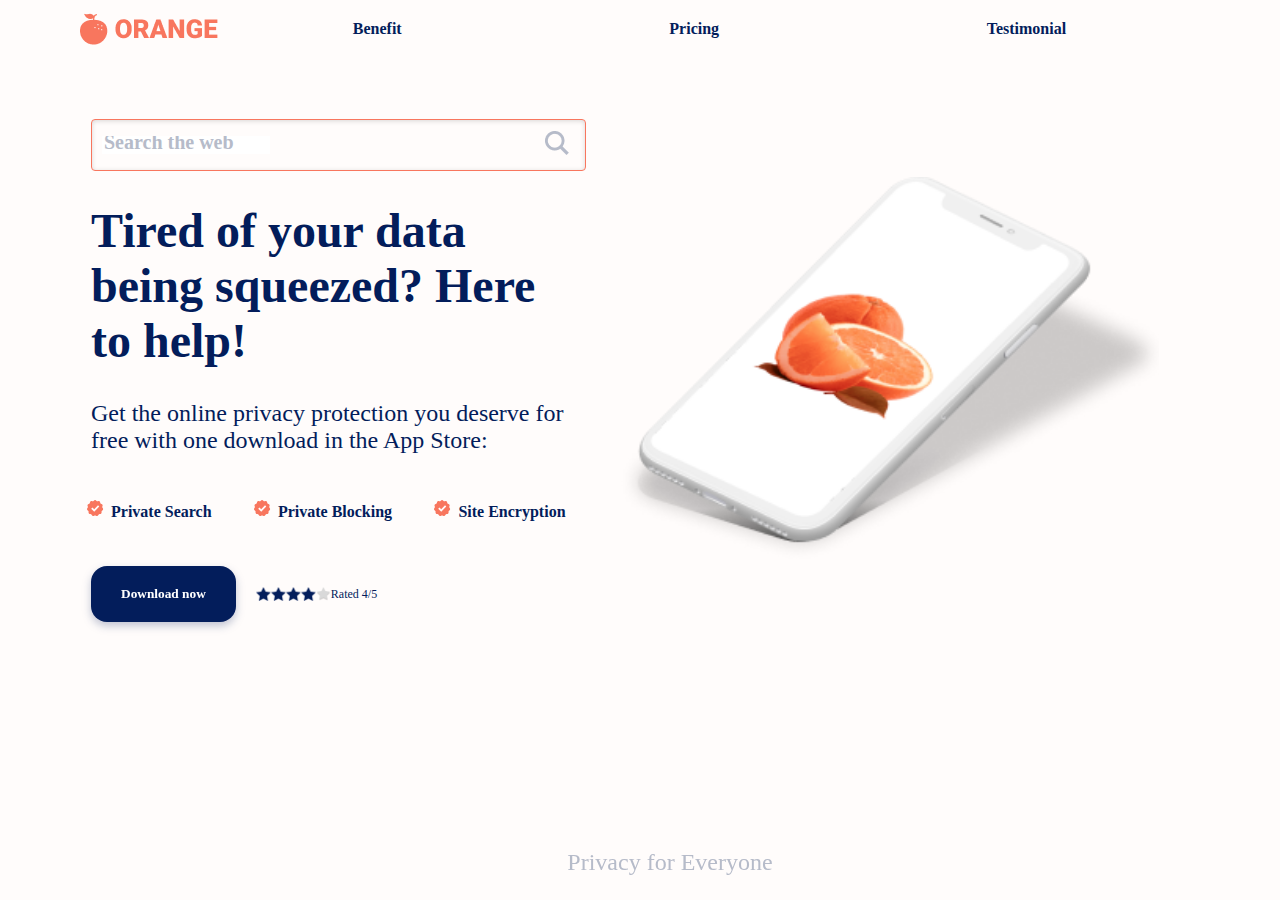
<file: orange-search-engine/index.html>
<!DOCTYPE html>
<html lang="en">
  <head>
    <meta charset="UTF-8" />
    <meta http-equiv="X-UA-Compatible" content="IE=edge" />
    <meta name="viewport" content="width=device-width, initial-scale=1.0" />
    <title>Orange Search Engine</title>
    <link rel="stylesheet" href="./style.css" type="text/css" />
  </head>
  <body>
    <header>
      <img src="./images/logo.png" alt="logo" />
      <nav>
        <ul class="navbar">
          <li>
            <a href="google.com">Benefit</a>
          </li>
          <li>
            <a href="google.com">Pricing</a>
          </li>
          <li>
            <a href="google.com">Testimonial</a>
          </li>
        </ul>
      </nav>
    </header>
    <main class="center">
      <img
        src="./images/iPhoneMockupHeader_Phone_.png"
        alt=""
        class="hero-image"
      />
      <section class="information">
        <div class="input-container">
          <input type="text" placeholder="Search the web" />
          <button class="input-button">
            <img src="./images/serch_icon.png" alt="" />
          </button>
        </div>
        <div>
          <h1>Tired of your data being squeezed? Here to help!</h1>
          <p class="information-text">
            Get the online privacy protection you deserve for free with one
            download in the App Store:
          </p>
            <div class="features">
              <ul>
                <li>Private Search</li>
                <li>Private Blocking</li>
                <li>Site Encryption</li>
              </ul>
          </div>
          <div class="rating-section">
            <div class="center">
              <button class="download-button">Download now</button>
            </div>
            <div class="rating">
              <div class="center">
                <img src="./images/ratingDark.png" alt="star-dark" />
                <img src="./images/ratingDark.png" alt="star-dark" />
                <img src="./images/ratingDark.png" alt="star-dark" />
                <img src="./images/ratingDark.png" alt="star-dark" />
                <img src="./images/ratingLight.png" alt="star-light" />
                <p>Rated 4/5</p>
              </div>
            </div>
          </div>
        </div>
      </section>
    </main>
    <footer class="center">
      <p>Privacy for Everyone</p>
    </footer>
  </body>
</html>
</file>
<file: orange-search-engine/style.css>
:root {
  --main-color: #031d5b;
  --secondary-color: #f8765e;
  --tertiary-color: #b6bbc9;
}

* {
  font-family: "Roboto";
  color: var(--main-color);
}
body {
  margin: 0 30px;
  background: #fffcfb;
}

header {
  display: flex;
  justify-content: center;
  align-items: center;
  flex-direction: column;
}

nav {
  width: 100%;
}

nav > ul {
  list-style-type: none;
  display: flex;
  justify-content: space-around;
  padding: 0;
  font-weight: bold;
}
.navbar > li > a {
  text-decoration: none;
}

main {
  display: flex;
  flex-direction: column;
}

.center {
  display: flex;
  align-items: center;
  justify-content: center;
}

img {
  height: 100%;
  width: auto;
}
.hero-image {
  width: 100%;
  max-width: 623px;
  margin: 30px;
}

h1 {
  font-size: 32px;
  text-align: center;
  font-family: "Encode Sans";
}

input {
  border: none;
}
.information {
  max-width: 592px;
}

input::placeholder {
  color: var(--tertiary-color);
  font-size: 20px;
  font-weight: bold;
}

.input-container {
  display: flex;
  align-items: center;
  border: 1px solid var(--secondary-color);
  padding: 10px;
  border-radius: 4px;
  justify-content: space-between;
  box-shadow: inset 0px 1px 5px rgba(0, 0, 0, 0.152644);
}

.input-button {
  background: none;
  border: none;
}

.information-text {
  text-align: center;
  margin: 0 50px;
}

.download-button {
  background-color: #031d5b;
  border: none;
  color: white;
  font-weight: bold;
  padding: 20px 30px;
  border-radius: 16px;
  filter: drop-shadow(0px 4px 4px rgba(3, 29, 91, 0.25));
}

.features {
  display: flex;
  justify-content: center;
}
.features li {
  font-family: "Encode Sans";
}

.features > ul {
  list-style-image: url("./images/checkBox_phone.svg");
  font-weight: bold;
  line-height: 1.8;
}

.rating img {
  width: 15px;
}

.rating p {
  font-size: 12px;
}
footer {
  bottom: 0;
  position: fixed;
  width: 100%;
}
footer > p {
  color: #b6bbc9;
}

@media screen and (min-width: 768px) {
  header {
    display: flex;
    flex-direction: row;
    justify-content: space-around;
    margin: 0 50px;
  }
  main {
    flex-direction: row;
    margin: 5%;
  }
  main > .hero-image {
    order: 1;
  }
  h1 {
    font-size: 48px;
    text-align: left;
  }
  p {
    text-align: left;
    font-size: 24px;
  }
  .information-text {
    text-align: left;
    margin: 0;
  }
  .features {
    flex-direction: column;
    margin: 30px 0;
    padding: 0;
  }
  .features > ul {
    line-height: 1;
    padding: 0 20px;
    display: flex;
    justify-content: space-between;
  }
  .rating-section {
    display: flex;
    align-items: center;
  }
  .rating-section > .rating {
    margin-left: 20px;
  }
}
</file>
